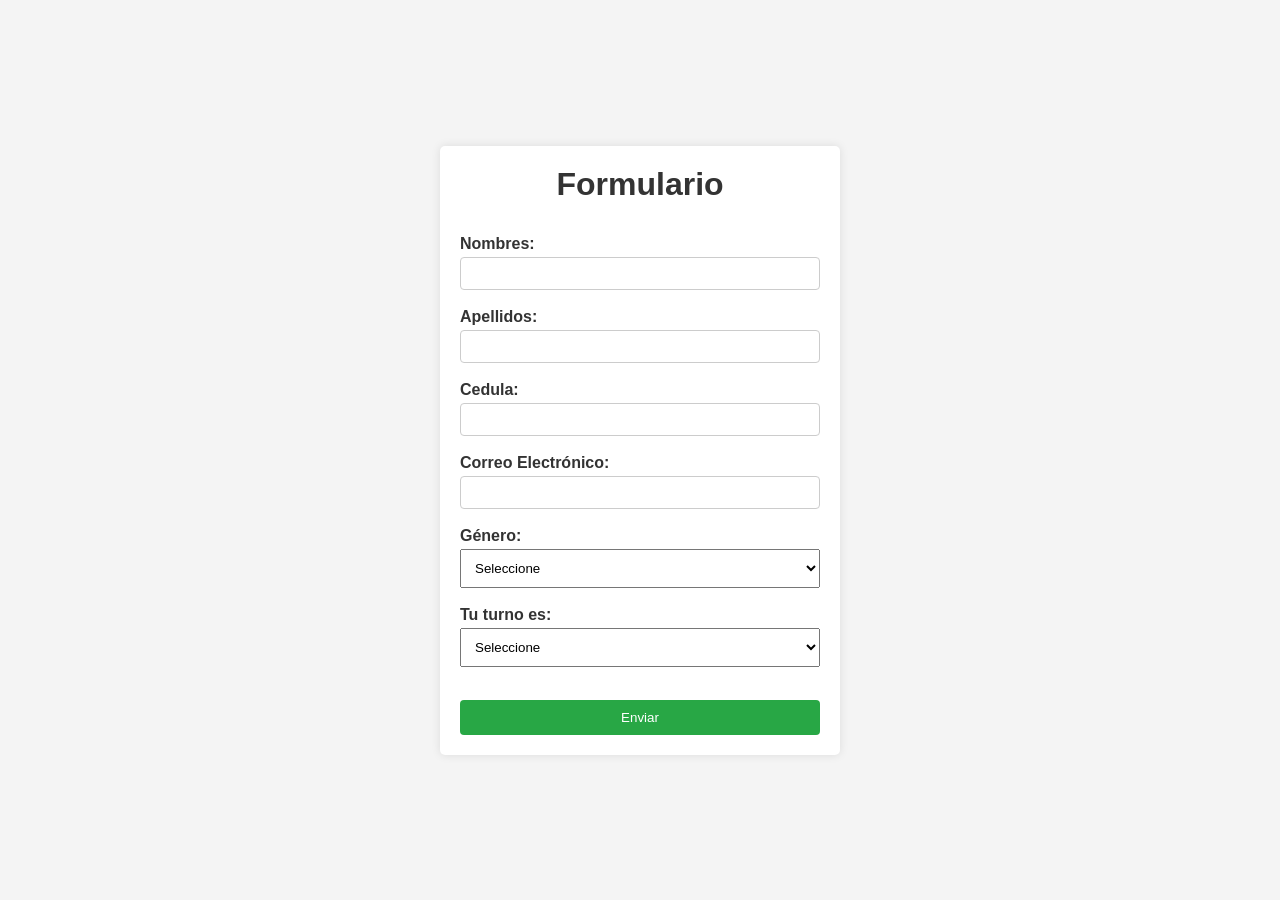
<file: index.html>
<!DOCTYPE html>
<html lang="en">
<head>
  <meta charset="UTF-8">
  <meta name="viewport" content="width=device-width, initial-scale=1.0">
  <link rel="icon" href="./img/favicon/icons8-giratorio-32.png" type="image/png">
  <link rel="stylesheet" href="./css/style.css">
  <title>Turno</title>
</head>
<body>
  <div class="container">
    <h1>Formulario</h1>
    <form action="" method="post" id="form">
      <label for="names">Nombres:</label>
      <input type="text" id="names" name="names" required>
      <br><br>
      <label for="surnames">Apellidos:</label>
      <input type="text" id="surnames" name="surnames" required>
      <br><br>
      <label for="number">Cedula:</label>
      <input type="number" id="number" name="number" required>
      <br><br>
      <label for="email">Correo Electrónico:</label>
      <input type="email" id="email" name="email" required>
      <br><br>
      <label for="genero">Género:</label>
      <select id="genero" name="genero" required>
        <option value="">Seleccione</option>
        <option value="masculino">Masculino</option>
        <option value="femenino">Femenino</option>
        <option value="otro">Otro</option>
      </select>
      <br><br>
      <label class="label" for="horario">Tu turno es:</label>
      <select id="horario" name="horario" required>
        <option value="">Seleccione</option>
        <option value="6am-12pm">12 Horas</option>
        <option value="6am-2pm">8 horas mañana</option>
        <option value="2pm-10pm">8 horas Tarde</option>
      </select>
      <br><br>
      <input id="changeText" type="submit" value="Enviar">
    </form>
  </div>
  <script src="./js/form.js"></script>
</body>
</html>
</file>
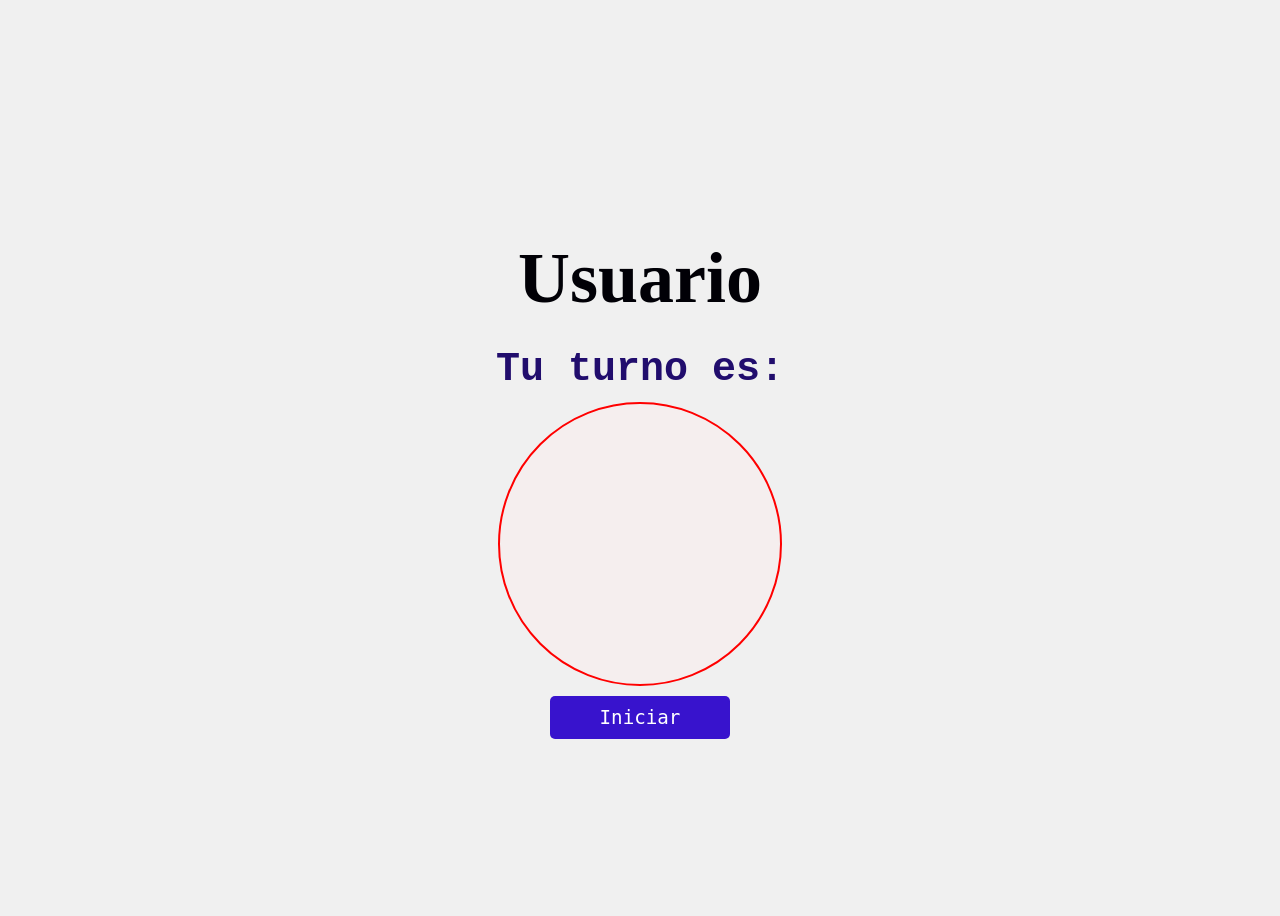
<file: html/turno_asignado.html>
<!DOCTYPE html>
<html lang="en">
<head>
  <meta charset="UTF-8">
  <meta http-equiv="Content-Security-Policy">

  <meta name="viewport" content="width=device-width, initial-scale=1.0">
  <link rel="icon" href="../img/favicon/icons8-giratorio-32.png" type="image/png">
  <link rel="stylesheet" href="../css/turno_asignado.css">
  <title>Tu turno</title>
</head>
<body>
  <div id="turno_asignado">
    <p>Problemas de red</p>
  </div>
  <script src="../js/turno_asignado.js"></script>
</body>
</html>
</file>
<file: css/style.css>
@font-face {
  font-family: "IBM Plex Sans";
  src: url("../resources/fonts/IBMPlexSans-Medium.ttf") format("truetype");
}
*{
  margin: 0;
  padding: 0;
  box-sizing: border-box;
}
body {
  font-family: Arial, sans-serif;
  background-color: #f4f4f4;
  color: #333;
  padding: 20px;
  display: flex;
  justify-content: center;
  align-items: center;
  height: 100vh;
}
h1{
  text-align: center;
  margin-bottom: 2rem;
  font-weight: 600;
}
.container {
  width: 400px;
  display: flex;
  flex-direction: column;
  justify-content: center;
  margin: auto;
  background: #fff;
  padding: 20px;
  border-radius: 5px;
  box-shadow: 0 0 10px rgba(0, 0, 0, 0.1);
}
label {
  display: block;
  margin-bottom: 4px;
  font-weight: bold;
}
input[type="text"],
input[type="number"],
input[type="email"] {
  width: 100%;
  padding: 0.5rem;
  border: 1px solid #ccc;
  border-radius: 4px;
}
/* Estilos para el formulario de turno asignado */  
select{
  width: 100%;
  padding: 10px;
}
/* Estilos para el botón de generar turno */
input[type="submit"] {
  display: block;
  margin: 0 auto;
  margin-top: 15px;
  background-color: #28a745;
  color: white;
  padding: 10px 15px;
  border: none;
  border-radius: 4px;
  cursor: pointer;
  transition: width 0.5s ease, background-color 0.5s ease;
  width: 100%;
}
input[type="submit"]:hover {
  background-color: #12892c;
}
</file>
<file: css/turno_asignado.css>
body {
  display: flex;
  flex-direction: column;
  align-items: center;
  justify-content: center;
  height: 100vh;
  background-color: #f0f0f0;
}
@keyframes girar {
  from {
    transform: rotate(0deg);
  }
  to{
    transform: rotate(360deg);
  }
}
</file>
